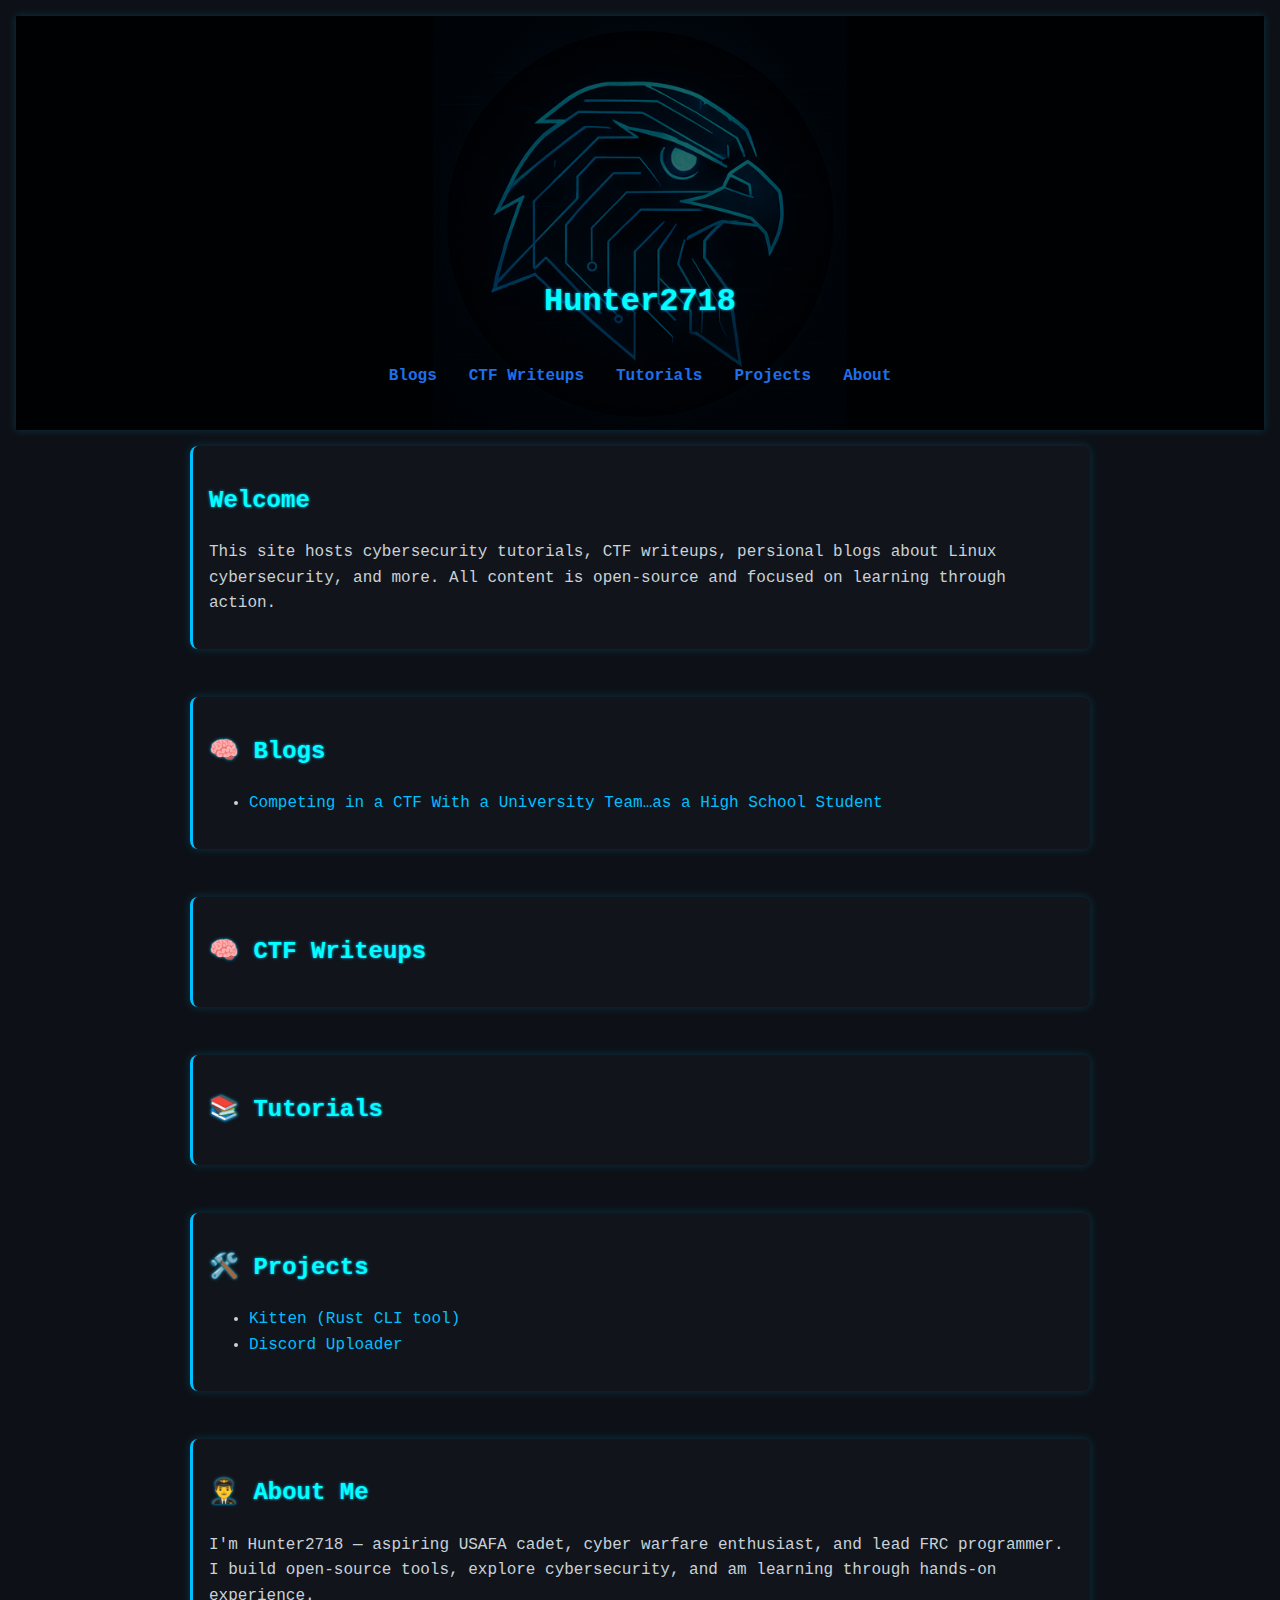
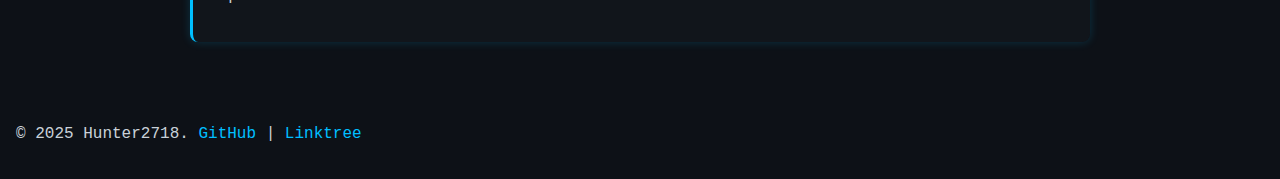
<file: index.html>
<!DOCTYPE html>
<html lang="en">
<head>
  <meta charset="UTF-8">
  <meta name="viewport" content="width=device-width, initial-scale=1.0">
  <meta name="description" content="CTF Writeups, Cybersecurity Tutorials, and Tech Blogs by Hunter2718">
  <title>Hunter2718</title>
  <link rel="stylesheet" href="style.css">
  <link rel="icon" href="assets/logo-pfp.png">
</head>
<body>
  <header>
    <h1>Hunter2718</h1>
    <nav>
      <ul>
        <li><a href="./blogs/index.html">Blogs</a></li>
        <li><a href="./writeups/index.html">CTF Writeups</a></li>
        <li><a href="./tutorials/index.html">Tutorials</a></li>
        <li><a href="./projects/index.html">Projects</a></li>
        <li><a href="#about">About</a></li>
      </ul>
    </nav>
  </header>

  <main>
    <section id="intro">
      <h2>Welcome</h2>
      <p>This site hosts cybersecurity tutorials, CTF writeups, persional blogs about Linux cybersecurity, and more. All content is open-source and focused on learning through action.</p>
    </section>

    <section id="blogs">
      <h2>🧠 Blogs</h2>
      <ul>
	  <li><a href="./blogs/first-ctf-comp.html">Competing in a CTF With a University Team…as a High School Student</a></li>
        <!-- Add more writeups -->
      </ul>
    </section>

    <section id="writeups">
      <h2>🧠 CTF Writeups</h2>
      <ul>
	  <!--<li><a href="writeups/picoctf-2025.html">picoCTF 2025</a></li>-->
        <!-- Add more writeups -->
      </ul>
    </section>

    <section id="tutorials">
      <h2>📚 Tutorials</h2>
      <ul>
	  <!--<li><a href="tutorials/linux-hardening.html">Linux Hardening Basics</a></li>-->
        <!-- Add more tutorials -->
      </ul>
    </section>

    <section id="projects">
      <h2>🛠️ Projects</h2>
      <ul>
        <li><a href="https://github.com/Hunter2718/kitten">Kitten (Rust CLI tool)</a></li>
        <li><a href="https://github.com/Hunter2718/Discord-Uploader">Discord Uploader</a></li>
      </ul>
    </section>

    <section id="about">
      <h2>👨‍✈️ About Me</h2>
      <p>I'm Hunter2718 — aspiring USAFA cadet, cyber warfare enthusiast, and lead FRC programmer. I build open-source tools, explore cybersecurity, and am learning through hands-on experience.</p>
    </section>
  </main>

  <footer>
    <p>&copy; 2025 Hunter2718. <a href="https://github.com/Hunter2718">GitHub</a> | <a href="https://linktr.ee/Hunter2718">Linktree</a></p>
  </footer>
</body>
</html>
</file>
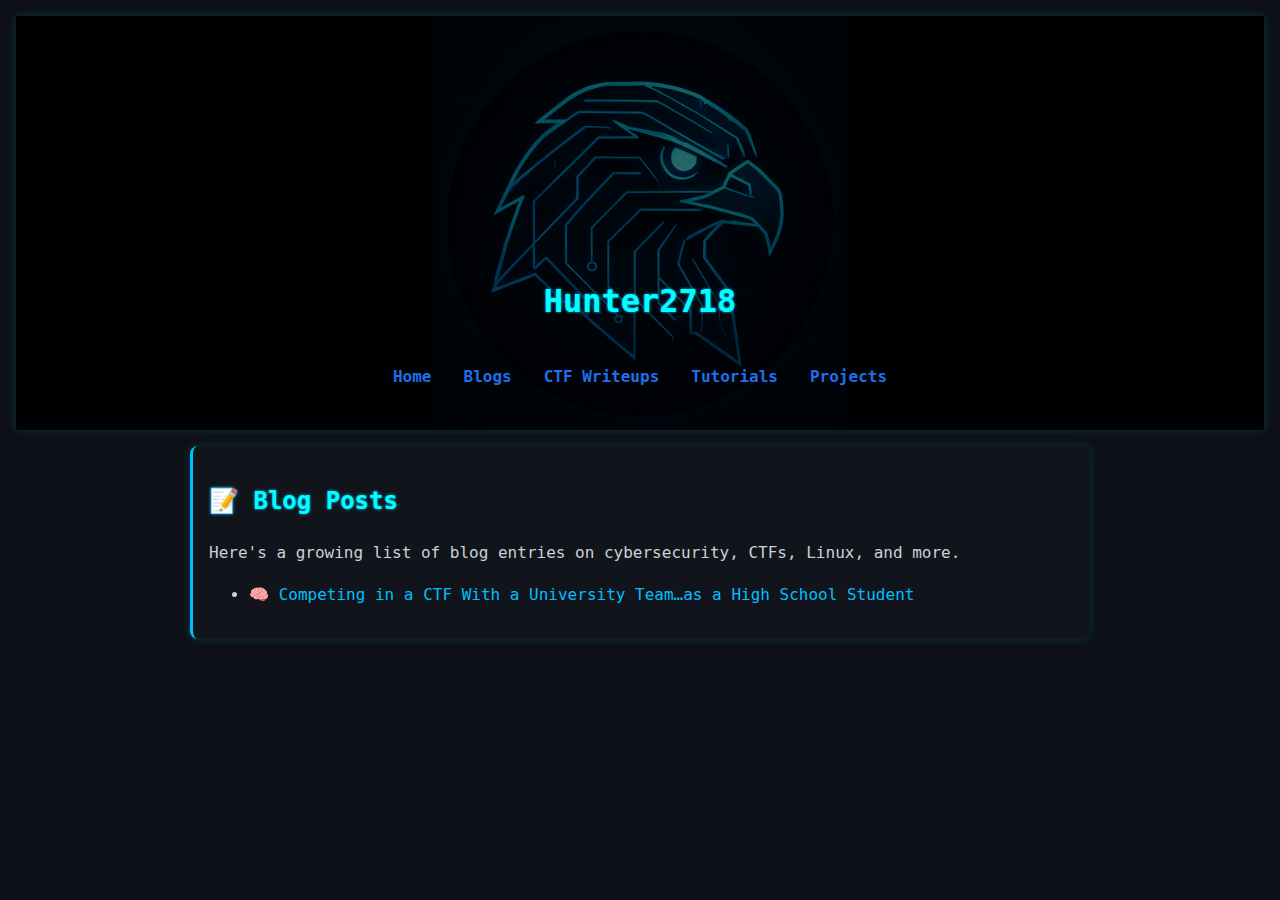
<file: blogs/index.html>
<!DOCTYPE html>
<html lang="en">
<head>
  <meta charset="UTF-8" />
  <meta name="viewport" content="width=device-width, initial-scale=1.0" />
  <meta name="description" content="All blog posts by Benjy Barrett on cybersecurity, CTFs, and tech." />
  <title>📝 Blog Index | Hunter2718</title>
  <link rel="stylesheet" href="../style.css" />
</head>
<body>
  <header>
    <h1>Hunter2718</h1>
    <nav>
      <ul>
        <li><a href="../index.html">Home</a></li>
        <li><a href="./index.html">Blogs</a></li>
        <li><a href="../writeups/index.html">CTF Writeups</a></li>
        <li><a href="../tutorials/index.html">Tutorials</a></li>
        <li><a href="../projects/index.html">Projects</a></li>
      </ul>
    </nav>
  </header>

  <main>
    <section>
      <h2>📝 Blog Posts</h2>
      <p>Here's a growing list of blog entries on cybersecurity, CTFs, Linux, and more.</p>
      <ul>
        <li>
          <a href="./first-ctf-comp.html">
            🧠 Competing in a CTF With a University Team…as a High School Student
          </a>
        </li>
        <!-- Future blog posts go here -->
        <!-- Example:
        <li>
          <a href="why-i-love-binary-exploitation.html">💥 Why I Love Binary Exploitation</a>
        </li>
        -->
      </ul>
    </section>
  </main>
</body>
</html>
</file>
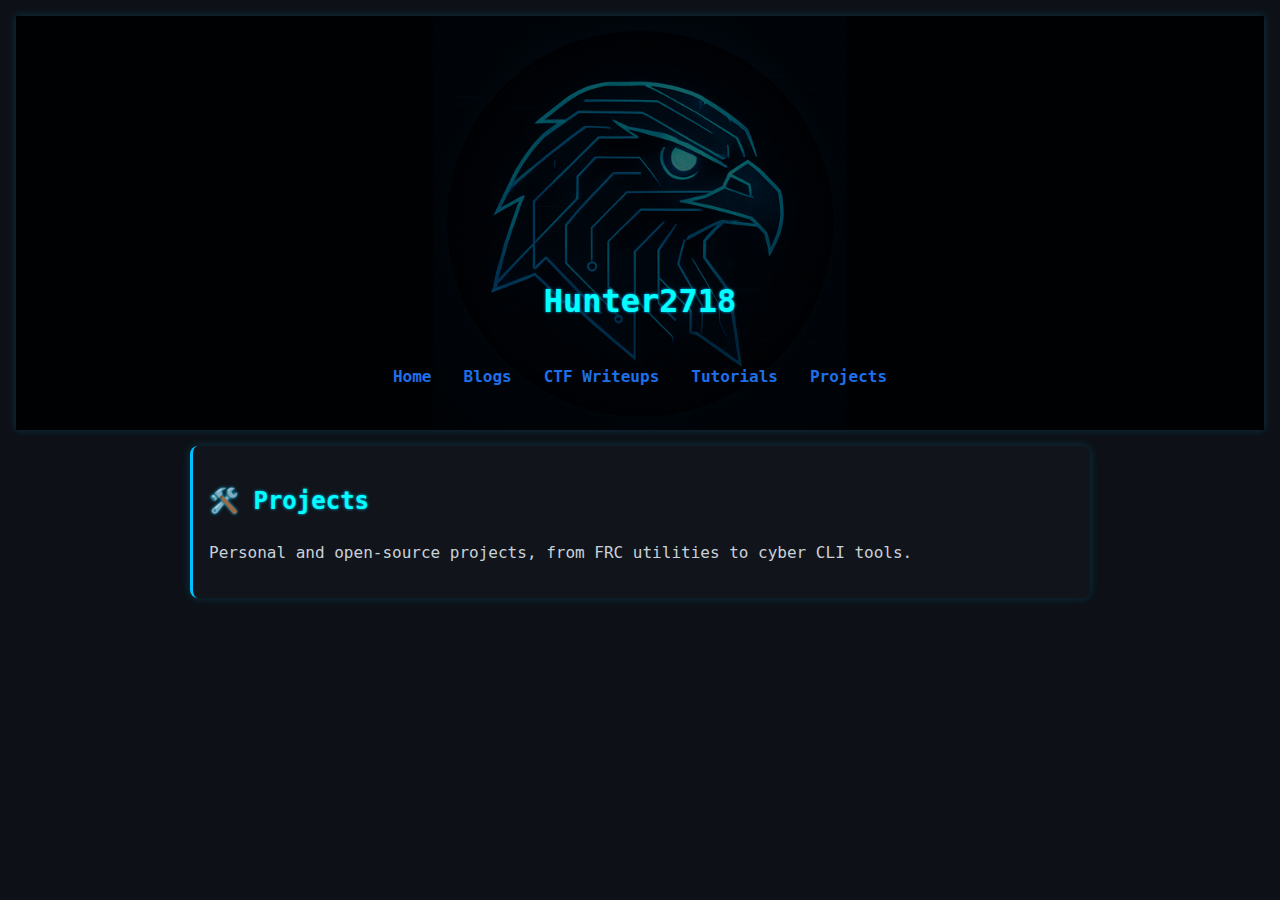
<file: projects/index.html>
<!DOCTYPE html>
<html lang="en">
<head>
  <meta charset="UTF-8" />
  <meta name="viewport" content="width=device-width, initial-scale=1.0" />
  <meta name="description" content="Projects by Benjy Barrett - open source tools, FRC robotics, and more." />
  <title>🛠️ Projects | Hunter2718</title>
  <link rel="stylesheet" href="../style.css" />
</head>
<body>
  <header>
    <h1>Hunter2718</h1>
    <nav>
      <ul>
        <li><a href="../index.html">Home</a></li>
        <li><a href="../blogs/index.html">Blogs</a></li>
        <li><a href="../writeups/index.html">CTF Writeups</a></li>
        <li><a href="../tutorials/index.html">Tutorials</a></li>
        <li><a href="index.html">Projects</a></li>
      </ul>
    </nav>
  </header>

  <main>
    <section>
      <h2>🛠️ Projects</h2>
      <p>Personal and open-source projects, from FRC utilities to cyber CLI tools.</p>
      <ul>
        <!-- Add your project links like this:
        <li>
          <a href="your-project-name.html">🚀 Project Title</a>
        </li>
        -->
      </ul>
    </section>
  </main>
</body>
</html>
</file>
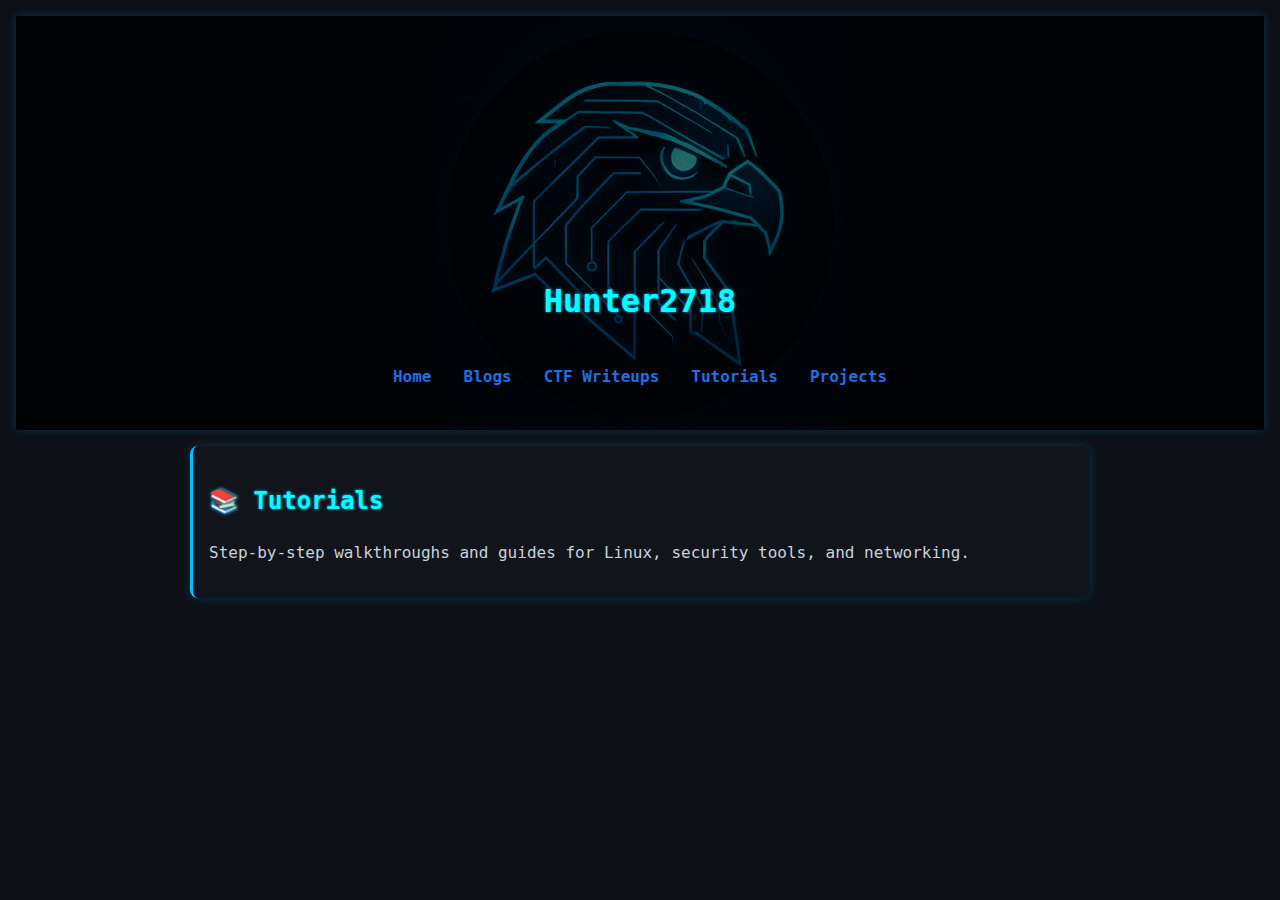
<file: tutorials/index.html>
<!DOCTYPE html>
<html lang="en">
<head>
  <meta charset="UTF-8" />
  <meta name="viewport" content="width=device-width, initial-scale=1.0" />
  <meta name="description" content="Tutorials by Benjy Barrett on cybersecurity, Linux, networking, and more." />
  <title>📚 Tutorials | Hunter2718</title>
  <link rel="stylesheet" href="../style.css" />
</head>
<body>
  <header>
    <h1>Hunter2718</h1>
    <nav>
      <ul>
        <li><a href="../index.html">Home</a></li>
        <li><a href="../blogs/index.html">Blogs</a></li>
        <li><a href="../writeups/index.html">CTF Writeups</a></li>
        <li><a href="index.html">Tutorials</a></li>
        <li><a href="../projects/index.html">Projects</a></li>
      </ul>
    </nav>
  </header>

  <main>
    <section>
      <h2>📚 Tutorials</h2>
      <p>Step-by-step walkthroughs and guides for Linux, security tools, and networking.</p>
      <ul>
        <!-- Add your tutorial links like this:
        <li>
          <a href="your-tutorial-name.html">🛠️ Tutorial Title</a>
        </li>
        -->
      </ul>
    </section>
  </main>
</body>
</html>
</file>
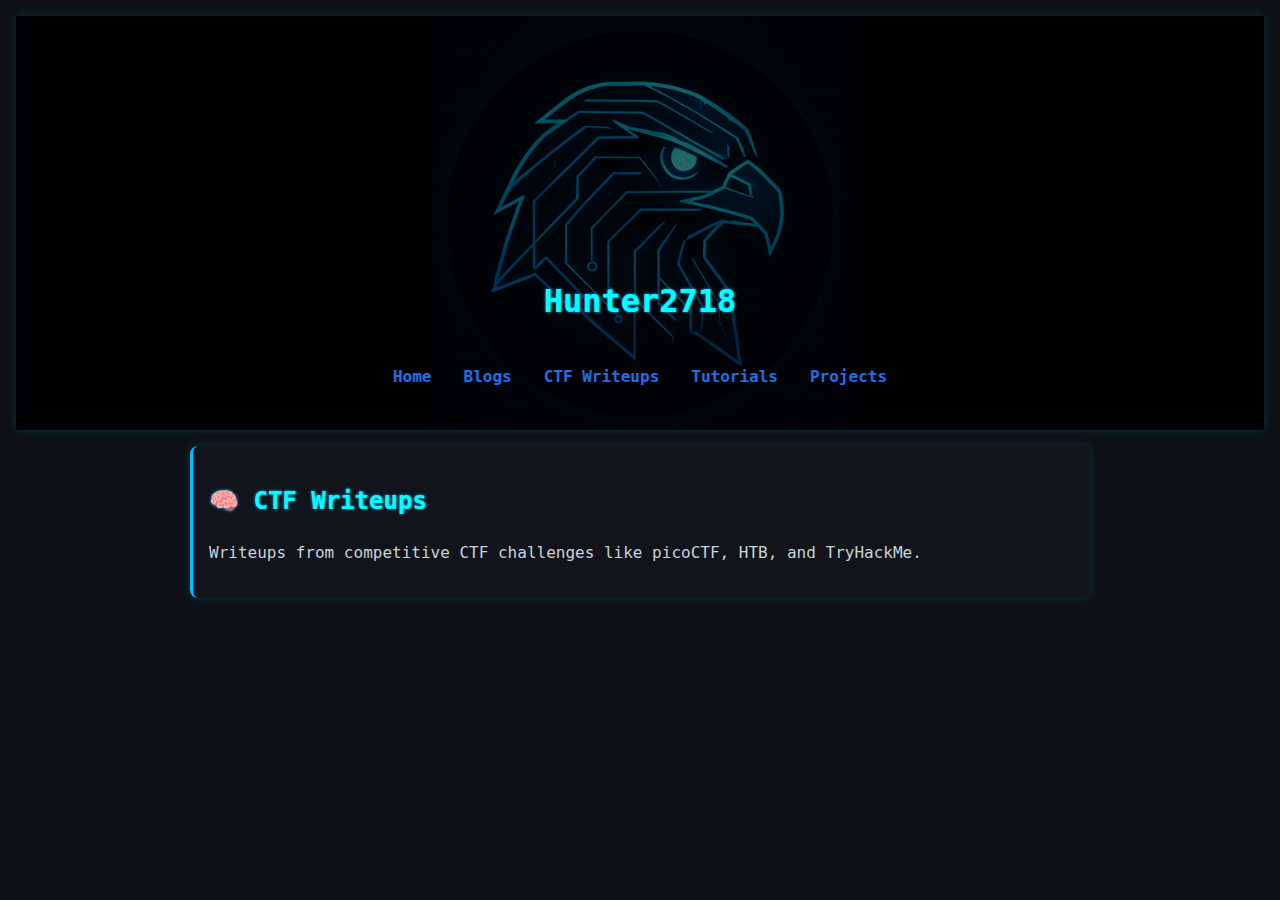
<file: writeups/index.html>
<!DOCTYPE html>
<html lang="en">
<head>
  <meta charset="UTF-8" />
  <meta name="viewport" content="width=device-width, initial-scale=1.0" />
  <meta name="description" content="CTF writeups by Benjy Barrett - picoCTF, HackTheBox, and more." />
  <title>🧠 CTF Writeups | Hunter2718</title>
  <link rel="stylesheet" href="../style.css" />
</head>
<body>
  <header>
    <h1>Hunter2718</h1>
    <nav>
      <ul>
        <li><a href="../index.html">Home</a></li>
        <li><a href="../blogs/index.html">Blogs</a></li>
        <li><a href="index.html">CTF Writeups</a></li>
        <li><a href="../tutorials/index.html">Tutorials</a></li>
        <li><a href="../projects/index.html">Projects</a></li>
      </ul>
    </nav>
  </header>

  <main>
    <section>
      <h2>🧠 CTF Writeups</h2>
      <p>Writeups from competitive CTF challenges like picoCTF, HTB, and TryHackMe.</p>
      <ul>
        <!-- Add your writeup links like this:
        <li>
          <a href="your-writeup-name.html">🧠 Writeup Title</a>
        </li>
        -->
      </ul>
    </section>
  </main>
</body>
</html>
</file>
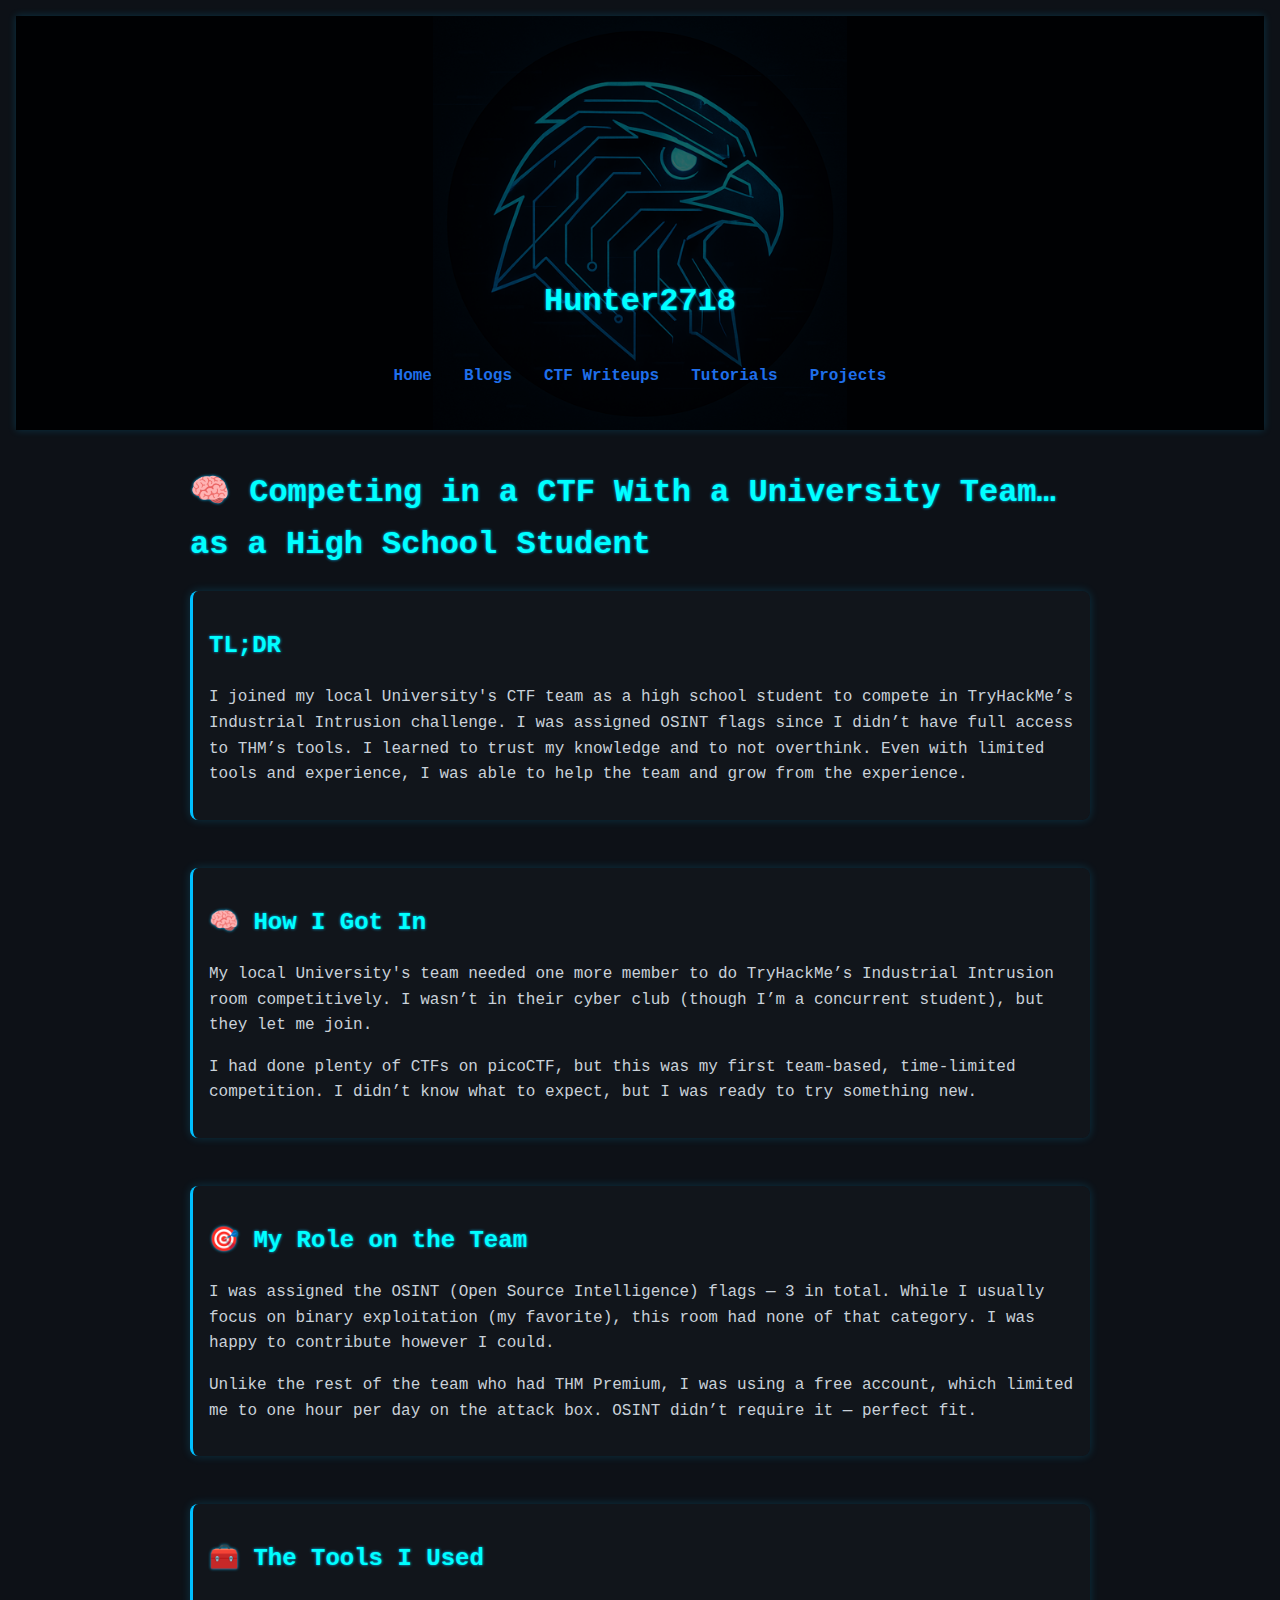
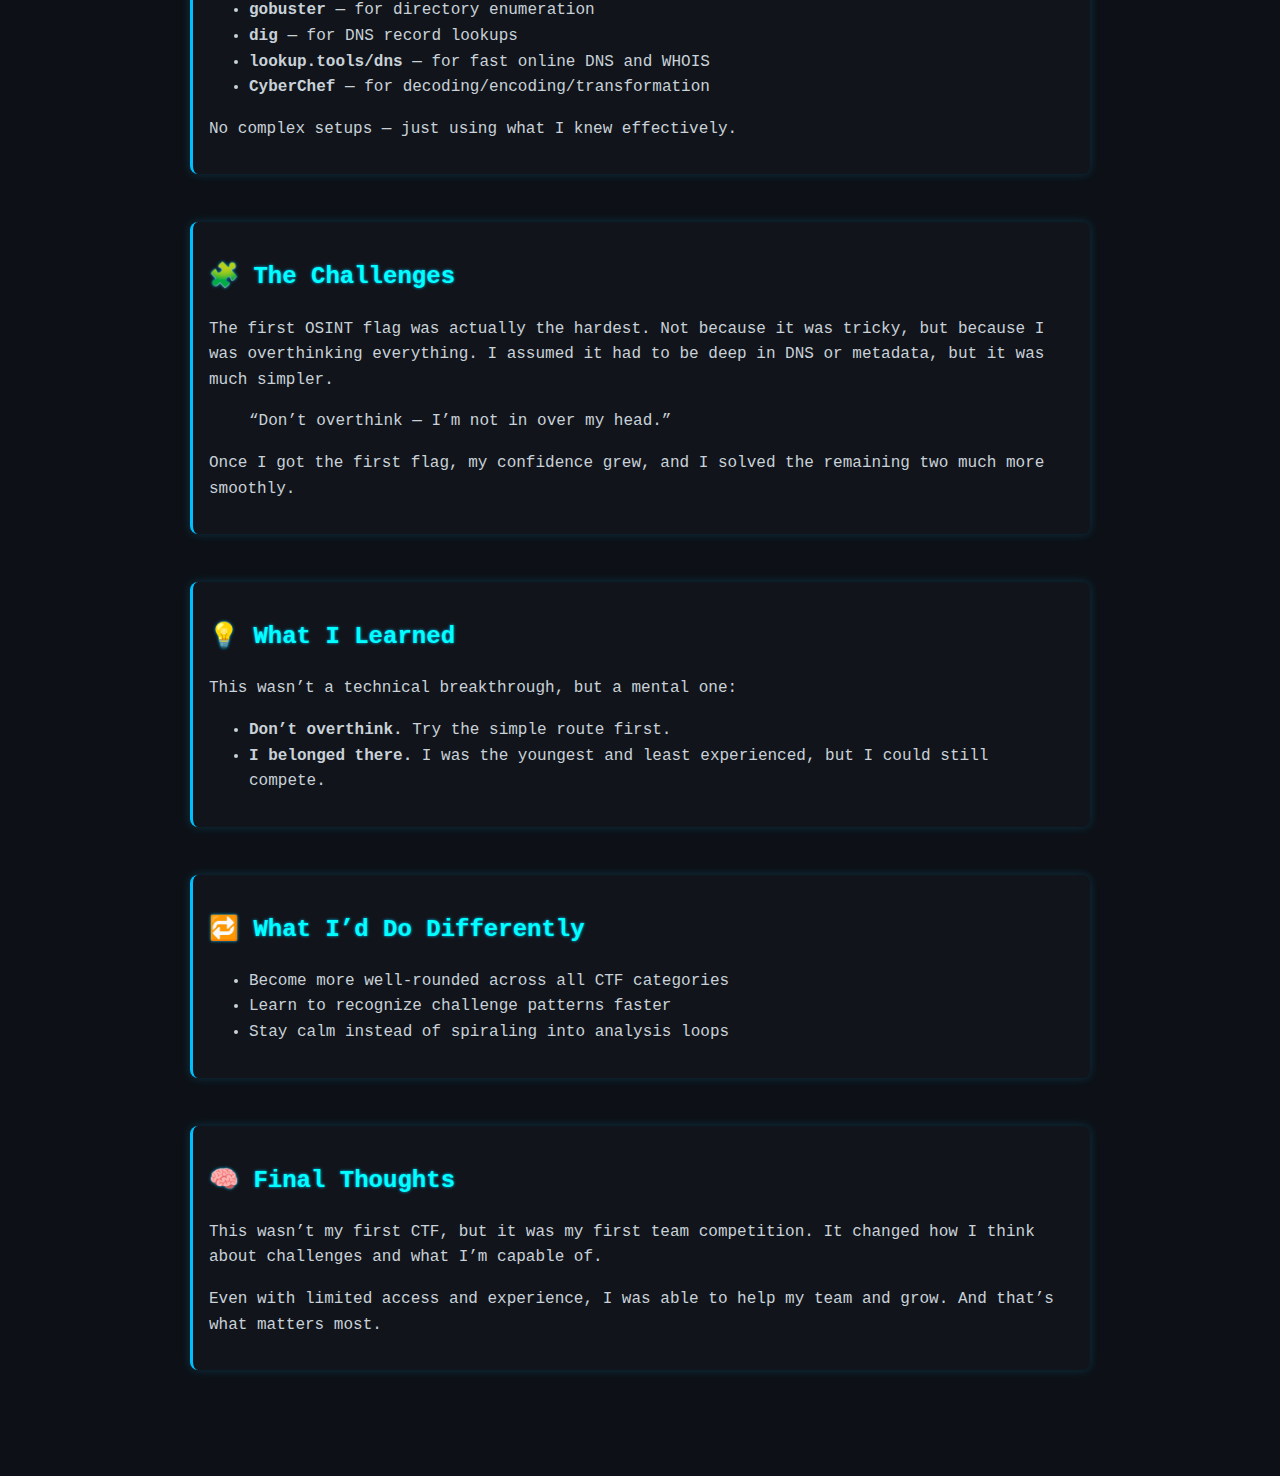
<file: blogs/first-ctf-comp.html>
<!DOCTYPE html>
<html lang="en">
<head>
  <meta charset="UTF-8" />
  <meta name="viewport" content="width=device-width, initial-scale=1.0" />
  <meta name="description" content="Benjy Barrett reflects on competing in his first CTF with a college team as a high school student." />
  <title>🧠 Competing in a CTF With a College Team</title>
  <link rel="stylesheet" href="../style.css" />
</head>
<body>
    <header>
        <h1>Hunter2718</h1>
        <nav>
          <ul>
            <li><a href="../index.html">Home</a></li>
            <li><a href="./index.html">Blogs</a></li>
            <li><a href="../writeups/index.html">CTF Writeups</a></li>
            <li><a href="../tutorials/index.html">Tutorials</a></li>
            <li><a href="../projects/index.html">Projects</a></li>
          </ul>
        </nav>
      </header>


  <main>
    <article>
      <h1>🧠 Competing in a CTF With a University Team…as a High School Student</h1>

      <section>
        <h2>TL;DR</h2>
        <p>I joined my local University's CTF team as a high school student to compete in TryHackMe’s Industrial Intrusion challenge. I was assigned OSINT flags since I didn’t have full access to THM’s tools. I learned to trust my knowledge and to not overthink. Even with limited tools and experience, I was able to help the team and grow from the experience.</p>
      </section>

      <section>
        <h2>🧠 How I Got In</h2>
        <p>My local University's team needed one more member to do TryHackMe’s Industrial Intrusion room competitively. I wasn’t in their cyber club (though I’m a concurrent student), but they let me join.</p>
        <p>I had done plenty of CTFs on picoCTF, but this was my first team-based, time-limited competition. I didn’t know what to expect, but I was ready to try something new.</p>
      </section>

      <section>
        <h2>🎯 My Role on the Team</h2>
        <p>I was assigned the OSINT (Open Source Intelligence) flags — 3 in total. While I usually focus on binary exploitation (my favorite), this room had none of that category. I was happy to contribute however I could.</p>
        <p>Unlike the rest of the team who had THM Premium, I was using a free account, which limited me to one hour per day on the attack box. OSINT didn’t require it — perfect fit.</p>
      </section>

      <section>
        <h2>🧰 The Tools I Used</h2>
        <ul>
          <li><strong>gobuster</strong> — for directory enumeration</li>
          <li><strong>dig</strong> — for DNS record lookups</li>
          <li><strong>lookup.tools/dns</strong> — for fast online DNS and WHOIS</li>
          <li><strong>CyberChef</strong> — for decoding/encoding/transformation</li>
        </ul>
        <p>No complex setups — just using what I knew effectively.</p>
      </section>

      <section>
        <h2>🧩 The Challenges</h2>
        <p>The first OSINT flag was actually the hardest. Not because it was tricky, but because I was overthinking everything. I assumed it had to be deep in DNS or metadata, but it was much simpler.</p>
        <blockquote>
          “Don’t overthink — I’m not in over my head.”
        </blockquote>
        <p>Once I got the first flag, my confidence grew, and I solved the remaining two much more smoothly.</p>
      </section>

      <section>
        <h2>💡 What I Learned</h2>
        <p>This wasn’t a technical breakthrough, but a mental one:</p>
        <ul>
          <li><strong>Don’t overthink.</strong> Try the simple route first.</li>
          <li><strong>I belonged there.</strong> I was the youngest and least experienced, but I could still compete.</li>
        </ul>
      </section>

      <section>
        <h2>🔁 What I’d Do Differently</h2>
        <ul>
          <li>Become more well-rounded across all CTF categories</li>
          <li>Learn to recognize challenge patterns faster</li>
          <li>Stay calm instead of spiraling into analysis loops</li>
        </ul>
      </section>

      <section>
        <h2>🧠 Final Thoughts</h2>
        <p>This wasn’t my first CTF, but it was my first team competition. It changed how I think about challenges and what I’m capable of.</p>
        <p>Even with limited access and experience, I was able to help my team and grow. And that’s what matters most.</p>
      </section>
    </article>
  </main>
</body>
</html>
</file>
<file: style.css>
/* Cyberpunk style matching your rice (blue/black, minimal, neon-glow accents) */

:root {
  --bg: #0d1117;
  --fg: #c9d1d9;
  --accent: #00bfff;
  --link: #1f6feb;
  --highlight: #00ffff;
  --shadow: rgba(0, 191, 255, 0.2);
  --font-main: 'CaskaydiaCove Nerd Font', monospace;
}

body {
  margin: 0;
  font-family: var(--font-main);
  background-color: var(--bg);
  color: var(--fg);
  line-height: 1.6;
  padding: 1rem;
}

header {
  display: flex;
  flex-direction: column;
  justify-content: flex-end;
  align-items: center;
  height: auto;
  aspect-ratio: 16 / 5; /* Adjust this to match your actual banner aspect ratio */
  background: url("assets/logo-pfp.png") center center / contain no-repeat, #010409;
  box-shadow: 0 0 8px var(--shadow);
  color: var(--fg);
  position: relative;
  z-index: 1;
  padding-bottom: 1.5rem; /* ensures nav has room */
}


header::before {
  content: "";
  position: absolute;
  top: 0; left: 0; right: 0; bottom: 0;
  background-color: rgba(0, 0, 0, 0.6);
  z-index: 0;
}

header h1, nav {
  position: relative;
  z-index: 2;
}

h1, h2 {
  color: var(--highlight);
  text-shadow: 0 0 3px var(--accent);
}

nav ul {
  list-style: none;
  padding: 0;
  display: flex;
  justify-content: center;
  gap: 2rem;
  flex-wrap: wrap;
}

nav a {
  color: var(--link);
  text-decoration: none;
  font-weight: bold;
  transition: 0.2s;
}

nav a:hover {
  color: var(--highlight);
  text-shadow: 0 0 5px var(--accent);
}

main {
  max-width: 900px;
  margin: auto;
  padding: 1rem;
}

section {
  margin-bottom: 3rem;
  padding: 1rem;
  border-left: 3px solid var(--accent);
  background-color: rgba(255, 255, 255, 0.02);
  border-radius: 8px;
  box-shadow: 0 0 10px var(--shadow);
}

a {
  color: var(--accent);
  text-decoration: none;
}

a:hover {
  text-decoration: underline;
  color: var(--highlight);
}

footer a {
    color: var(--accent);
}

footer a:hover {
  color: var(--highlight);
}

@media (max-width: 600px) {
  header {
    aspect-ratio: 16 / 6; /* slightly taller for small screens */
    padding-bottom: 1rem;
    background-position: center top;
    background-size: contain;
  }

  nav ul {
    flex-direction: column;
    align-items: center;
    gap: 1rem;
  }

  main {
    padding: 0.5rem;
  }

  section {
    padding: 0.75rem;
  }

  h1 {
    font-size: 1.8rem;
  }

  h2 {
    font-size: 1.4rem;
  }
}
</file>
